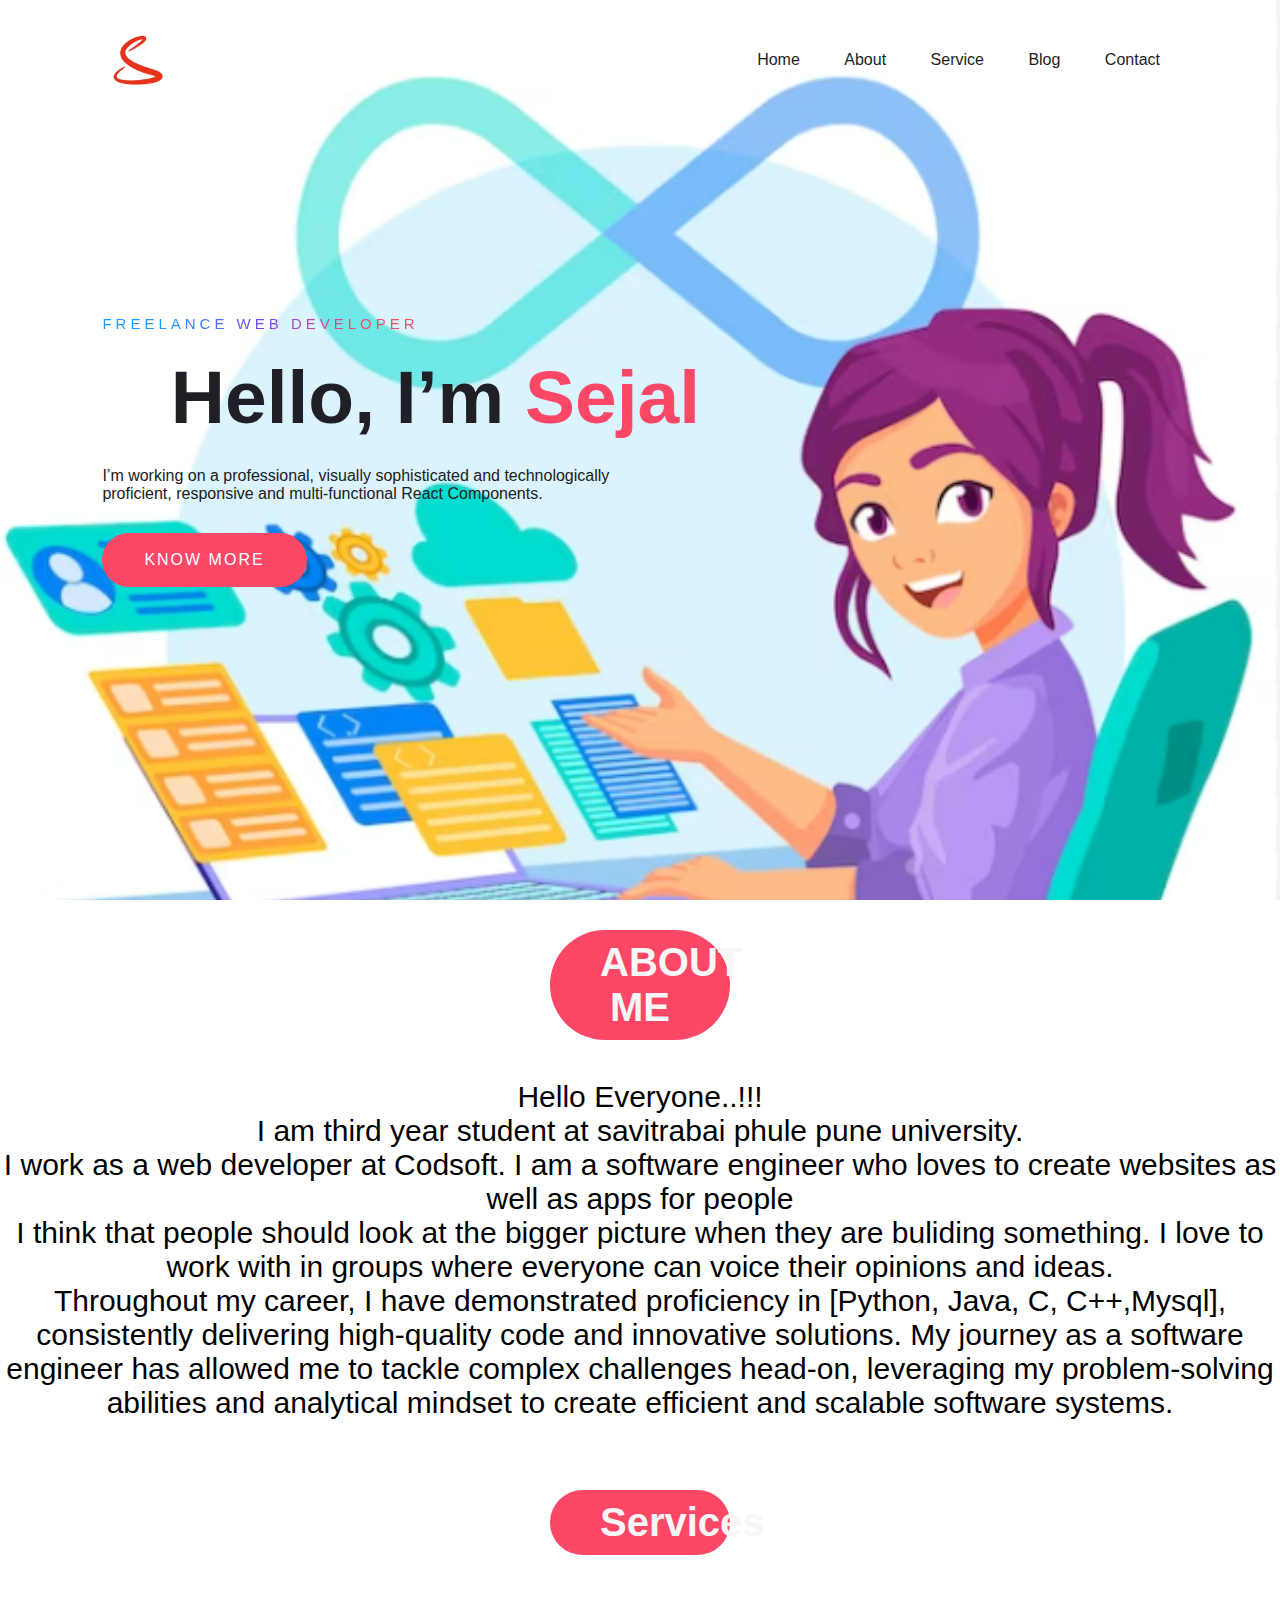
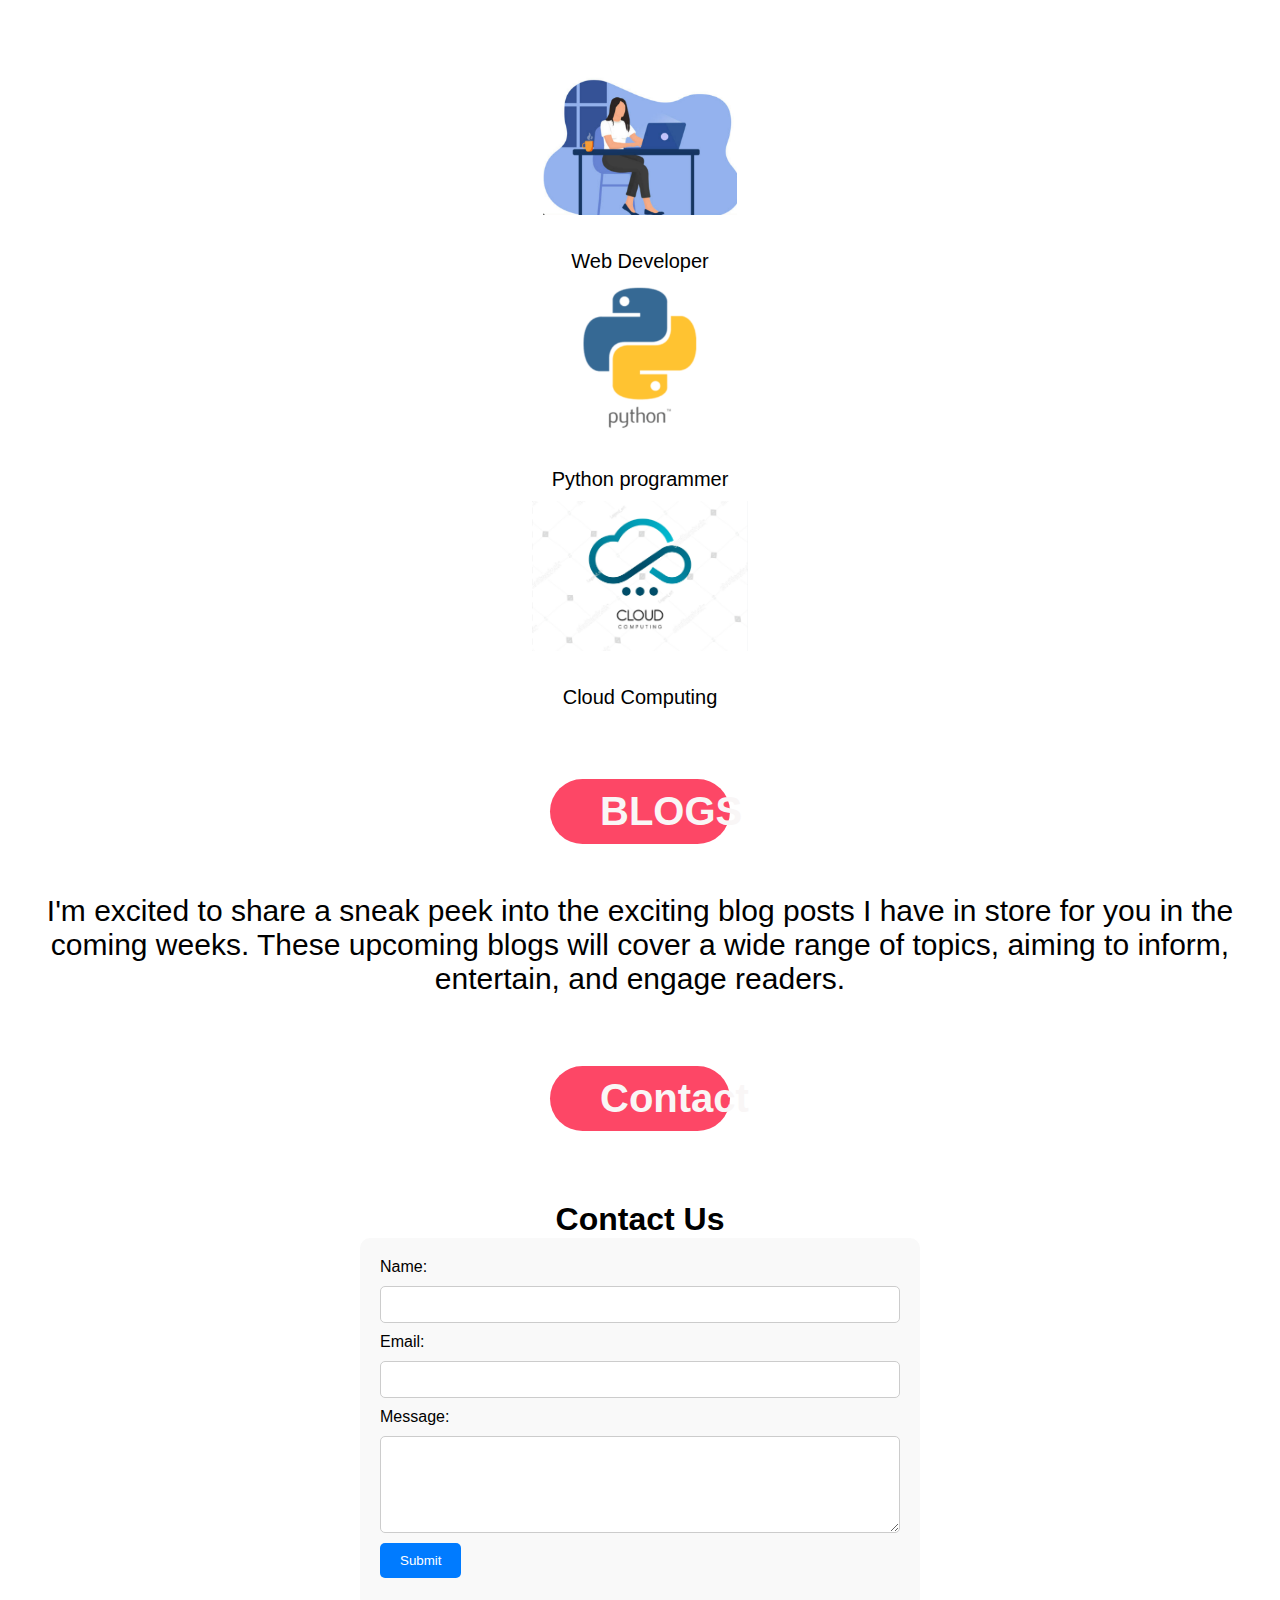
<file: Codsoft/task2/index.html>
<!DOCTYPE html>
<html lang="en">
  <head>
    <meta charset="UTF-8" />
    <title>Personal Portfolio Website</title>
    
    <link rel="stylesheet" href="style.css" />
  </head>
  <body>
    <div class="hero">
      <nav>
        <img src="logo.png" class="logo" />
        <ul>
          <li><a href="#">Home</a></li>
          <li><a href="#">About</a></li>
          <li><a href="#">Service</a></li>
          <li><a href="#">Blog</a></li>
          <li><a href="#">Contact</a></li>
        </ul>
        
      </nav>

      <div class="content">
        <span class="title">Freelance Web Developer</span>
        <h1>Hello, I’m <span>Sejal</span></h1>
        <p>
          I’m working on a professional, visually sophisticated and
          technologically proficient, responsive and multi-functional React
          Components.
        </p>
        <a href="#" class="btn">Know More</a>
      </div>
    </div>

    <section class="Book">
      <h2>ABOUT ME</h2> 
      <p>Hello Everyone..!!!</p>
      <p>I am third year student at savitrabai phule pune university.</p>
      <p>I work as a web developer at Codsoft. I am a software engineer who loves to create websites as well as apps for people</p>
      <p>I think that people should look at the bigger picture when they are buliding something. I love to work with in groups where everyone can voice their opinions and ideas.</p>
      <p>Throughout my career, I have demonstrated proficiency in [Python, Java, C, C++,Mysql], consistently delivering high-quality code and innovative solutions. My journey as a software engineer has allowed me to tackle complex challenges head-on, leveraging my problem-solving abilities and analytical mindset to create efficient and scalable software systems.</p>
    </section>

    <section class="Pen">
      <h3>Services</h3>
      <ul class="destinations">
        <li class="destination">
          <img src="WD.png" alt="Web Developer">
          <p>Web Developer</p>
        </li>
        <li class="destination">
          <img src="python.png" alt="python programmer">
          <p>Python programmer</p>
        </li>
        <li class="destination">
          <img src="cloud.png" alt="Cloud Computing">
          <p>Cloud Computing</p>
        </li>
      </ul>
    </section>

    <section class="Features">
      <h4>BLOGS</h4>
      <p>I'm excited to share a sneak peek into the exciting blog posts I have in store for you in the coming weeks. These upcoming blogs will cover a wide range of topics, aiming to inform, entertain, and engage readers.</p>
    </section>

    <section class="Container">
      <h5>Contact</h5>
      <div class="container">
        <h1>Contact Us</h1>
        <form action="#" method="post">
            <label for="name">Name:</label>
            <input type="text" id="name" name="name" required>

            <label for="email">Email:</label>
            <input type="text" id="email" name="email" required>

            <label for="message">Message:</label>
            <textarea id="message" name="message" rows="5" required></textarea>

            <input type="submit" value="Submit">
        </form>
    </div>
    </section>

  </body>
</html>
</file>
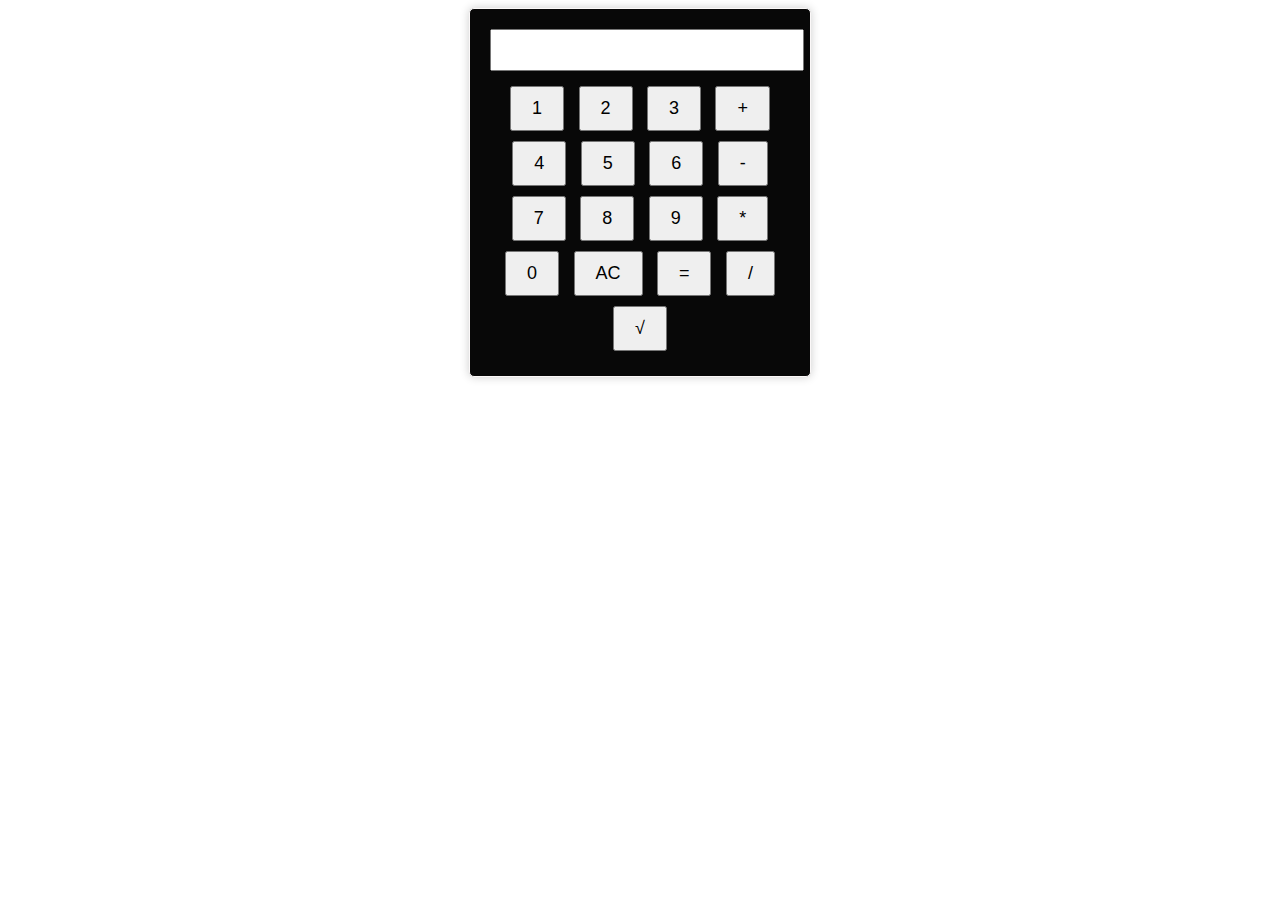
<file: Codsoft/Task3/index.html>
<!DOCTYPE html>
<html lang="en">
<head>
    <meta charset="UTF-8">
    <meta name="viewport" content="width=device-width, initial-scale=1.0">
    <title>Basic Calculator</title>
    <link rel="stylesheet" href="style.css">
</head>
<body>
    <div class="calculator">
        <input type="text" id="result" readonly>
        <br>
        <button onclick="appendToResult('1')">1</button>
        <button onclick="appendToResult('2')">2</button>
        <button onclick="appendToResult('3')">3</button>
        <button onclick="appendToResult('+')">+</button>
        <br>
        <button onclick="appendToResult('4')">4</button>
        <button onclick="appendToResult('5')">5</button>
        <button onclick="appendToResult('6')">6</button>
        <button onclick="appendToResult('-')">-</button>
        <br>
        <button onclick="appendToResult('7')">7</button>
        <button onclick="appendToResult('8')">8</button>
        <button onclick="appendToResult('9')">9</button>
        <button onclick="appendToResult('*')">*</button>
        <br>
        <button onclick="appendToResult('0')">0</button>
        <button onclick="clearResult()">AC</button>
        <button onclick="calculateResult()">=</button>
        <button onclick="appendToResult('/')">/</button>
        <br>
        <button onclick="calculateSquareRoot()">√</button>
    </div>

    <script>
        function appendToResult(value) {
            document.getElementById('result').value += value;
        }

        function clearResult() {
            document.getElementById('result').value = '';
        }

        function calculateResult() {
            const result = eval(document.getElementById('result').value);
            document.getElementById('result').value = result;
        }

        function calculateSquareRoot() {
            const result = Math.sqrt(eval(document.getElementById('result').value));
            document.getElementById('result').value = result;
        }
    </script>
</body>
</html>
</file>
<file: Codsoft/task2/style.css>
* {
  margin: 0;
  padding: 0;
  box-sizing: border-box;
  font-family: "Poppins", sans-serif;
}
a {
  text-decoration: none;
}
.hero {
  width: 100%;
  height: 100vh;
  background: url(girl.png);
  background-size: cover;
  background-attachment: scroll;
}
nav {
  display: flex;
  align-items: center;
  justify-content: space-between;
  padding: 30px 100px;
}
.logo {
  max-height: 60px;
}
nav ul li {
  list-style: none;
  display: inline-block;
  padding: 10px 20px;
}
nav ul li a {
  color: #1d1d24;
  position: relative;
  padding: 5px 0;
}
nav ul li a:hover {
  color: #fd4766;
}
nav ul li a:after {
  content: "";
  position: absolute;
  left: 0;
  width: 0;
  height: 3px;
  background: #fd4766;
  transition: 0.3s;
  bottom: 0;
}
nav ul li a:hover:after {
  width: 100%;
}
.btn {
  color: #fff;
  font-size: 16px;
  text-transform: uppercase;
  letter-spacing: 2px;
  padding: 16px 40px;
  border-radius: 500px;
  display: inline-block;
  font-weight: 500;
  transition: all 0.4s ease-in-out;
  background-size: 152% 100%;
  background: #fd4766;
  border: 2px solid #fd4766;
}
.btn:hover {
  background: transparent;
  border-color: #fd4766;
  color: #fd4766;
}
.content {
  position: absolute;
  top: 35%;
  left: 8%;
}
.content .title {
  color: #0a0a0a;
  font-size: 15px;
  text-transform: uppercase;
  letter-spacing: 4px;
  display: inline-block;
  margin-bottom: 20px;
  background: linear-gradient(
    120deg,
    #1c99fe 20.69%,
    #7644ff 50.19%,
    #fd4766 79.69%
  );
  -webkit-background-clip: text;
  -webkit-text-fill-color: transparent;
}
.content h1 {
  color: #1f1f25;
  font-size: 75px;
  font-weight: 900;
  line-height: 90px;
  text-transform: inherit;
  width: 70%;
}
.content h1 span {
  color: #fd4766;
}
.content p {
  width: 55%;
  color: #202020;
  margin-top: 25px;
  margin-bottom: 30px;
}

.Book{
   text-align: center;
   font-size: 30px;
}

.Book h2{
  text-align: center;
  margin-top: 30px;
  margin-bottom: 40px;
  color: #f9f6f6;
  font-size: 40px;
  padding: 10px 50px;
  background-color: #fd4766;
  margin-left: 550px;
  margin-right: 550px; 
  border-radius: 300px;
}

.Pen h3{
  text-align: center;
  margin-top: 70px;
  margin-bottom: 10px;
  color: #f9f6f6;
  font-size: 40px;
  padding: 10px 50px;
  background-color: #fd4766;
  margin-left: 550px;
  margin-right: 550px; 
  border-radius: 300px;
}

.destinations img{
  height: 150px;
  margin-top: 10px;
  margin-bottom: 30px;
  margin-left: 500px;
  margin-right: 500px;
}
.destinations{
  text-align: center;
  margin-top: 100px;
  margin-bottom: 10px;
  font-size: 20px;
}

.Features{
  text-align: center;
  font-size: 30px;
}

.Features h4{
  text-align: center;
  margin-top: 70px;
  margin-bottom: 50px;
  color: #f9f6f6;
  font-size: 40px;
  padding: 10px 50px;
  background-color: #fd4766;
  margin-left: 550px;
  margin-right: 550px; 
  border-radius: 300px;
}

.Container h5{
  text-align: center;
  margin-top: 70px;
  margin-bottom: 50px;
  color: #f9f6f6;
  font-size: 40px;
  padding: 10px 50px;
  background-color: #fd4766;
  margin-left: 550px;
  margin-right: 550px; 
  border-radius: 300px;
}

.container {
  max-width: 600px;
  margin: 0 auto;
  padding: 20px;
}

h1 {
  text-align: center;
}

form {
  background-color: #f9f9f9;
  padding: 20px;
  border-radius: 10px;
}

label,
input,
textarea {
  display: block;
  margin-bottom: 10px;
}

input[type="text"],
textarea {
  width: 100%;
  padding: 10px;
  border: 1px solid #ccc;
  border-radius: 5px;
}

input[type="submit"] {
  background-color: #007bff;
  color: #fff;
  padding: 10px 20px;
  border: none;
  border-radius: 5px;
  cursor: pointer;
}

input[type="submit"]:hover {
  background-color: #0056b3;
}
</file>
<file: Codsoft/Task3/style.css>
body {
    font-family: Arial, sans-serif;
}
.calculator {
    width: 300px;
    margin: 0 auto;
    text-align: center;
    padding: 20px;
    border: 1px solid #fbf8f8;
    border-radius: 5px;
    box-shadow: 0 0 10px rgba(0, 0, 0, 0.2);
    background-color: #080808;
}
input[type="text"] {
    width: 100%;
    font-size: 24px;
    padding: 5px;
    margin-bottom: 10px;
}
button {
    font-size: 18px;
    padding: 10px 20px;
    margin: 5px;
}
</file>
